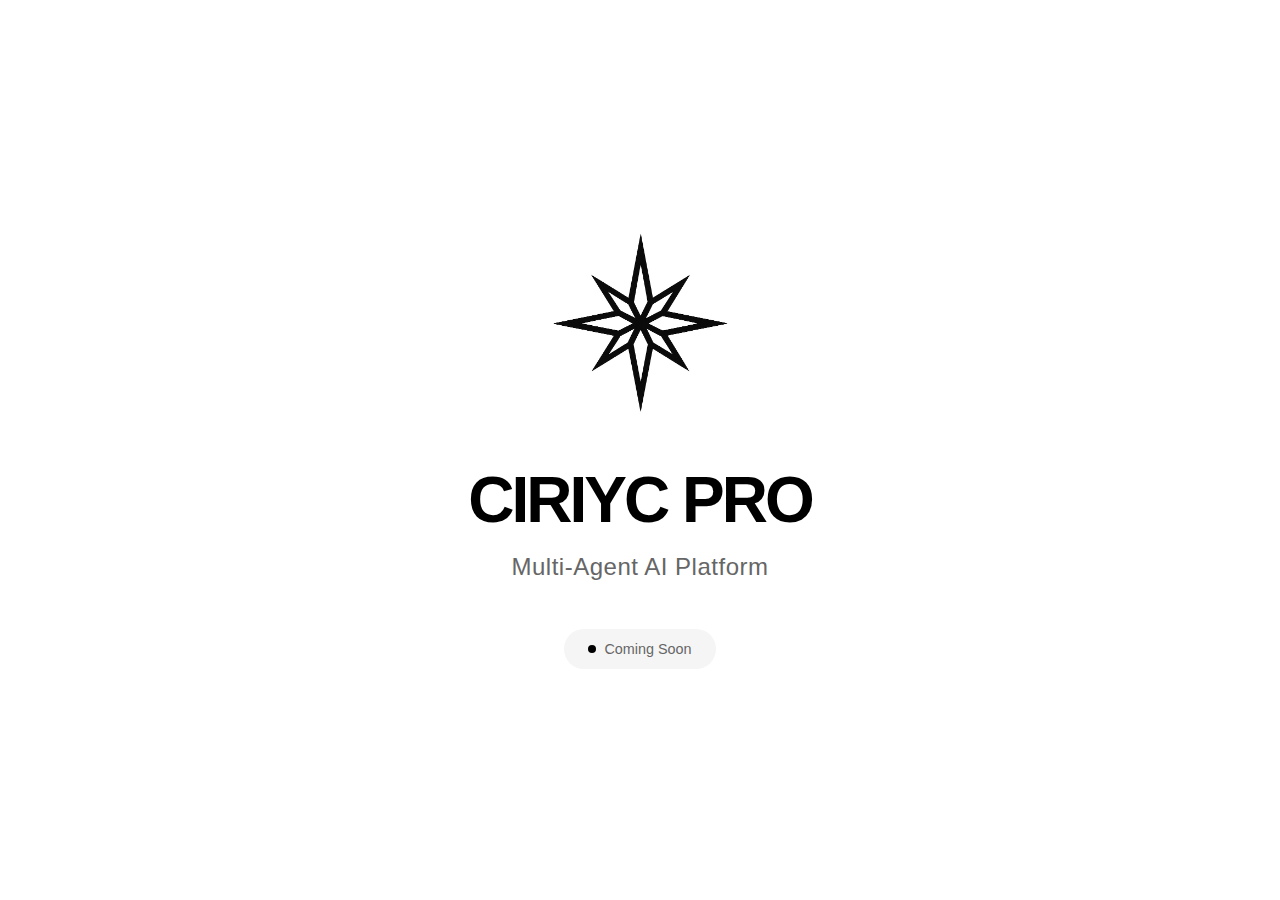
<file: index.html>
<!DOCTYPE html>
<html lang="ru">
<head>
    <meta charset="UTF-8">
    <meta name="viewport" content="width=device-width, initial-scale=1.0">
    <title>CIRIYC PRO - Multi-Agent AI Platform</title>
    <link rel="icon" href="logociriycprollc.png" type="image/png">
    <style>
        * {
            margin: 0;
            padding: 0;
            box-sizing: border-box;
        }
        
        body {
            font-family: -apple-system, BlinkMacSystemFont, 'Segoe UI', Roboto, Oxygen, Ubuntu, Cantarell, sans-serif;
            background: #ffffff;
            color: #000000;
            min-height: 100vh;
            display: flex;
            align-items: center;
            justify-content: center;
        }
        
        .container {
            text-align: center;
            padding: 2rem;
            max-width: 800px;
        }
        
        .logo {
            width: 180px;
            height: auto;
            margin: 0 auto 3rem;
            display: block;
        }
        
        h1 {
            font-size: 4rem;
            font-weight: 700;
            margin-bottom: 1rem;
            color: #000000;
            letter-spacing: -3px;
        }
        
        .tagline {
            font-size: 1.5rem;
            color: #666666;
            font-weight: 300;
            margin-bottom: 3rem;
            letter-spacing: 0.5px;
        }
        
        .status {
            display: inline-flex;
            align-items: center;
            gap: 0.5rem;
            padding: 0.75rem 1.5rem;
            background: #f5f5f5;
            border-radius: 50px;
            font-size: 0.9rem;
            color: #666666;
        }
        
        .status-dot {
            width: 8px;
            height: 8px;
            background: #000000;
            border-radius: 50%;
            animation: pulse 2s infinite;
        }
        
        @keyframes pulse {
            0%, 100% {
                opacity: 1;
            }
            50% {
                opacity: 0.3;
            }
        }
        
        @media (max-width: 768px) {
            h1 {
                font-size: 2.5rem;
            }
            .tagline {
                font-size: 1.1rem;
            }
            .logo {
                width: 140px;
            }
        }
    </style>
</head>
<body>
    <div class="container">
        <img src="/logociriycprollc.png" alt="CIRIYC PRO" class="logo">
        <h1>CIRIYC PRO</h1>
        <p class="tagline">Multi-Agent AI Platform</p>
        <div class="status">
            <span class="status-dot"></span>
            <span>Coming Soon</span>
        </div>
    </div>
</body>
</html>
</file>
